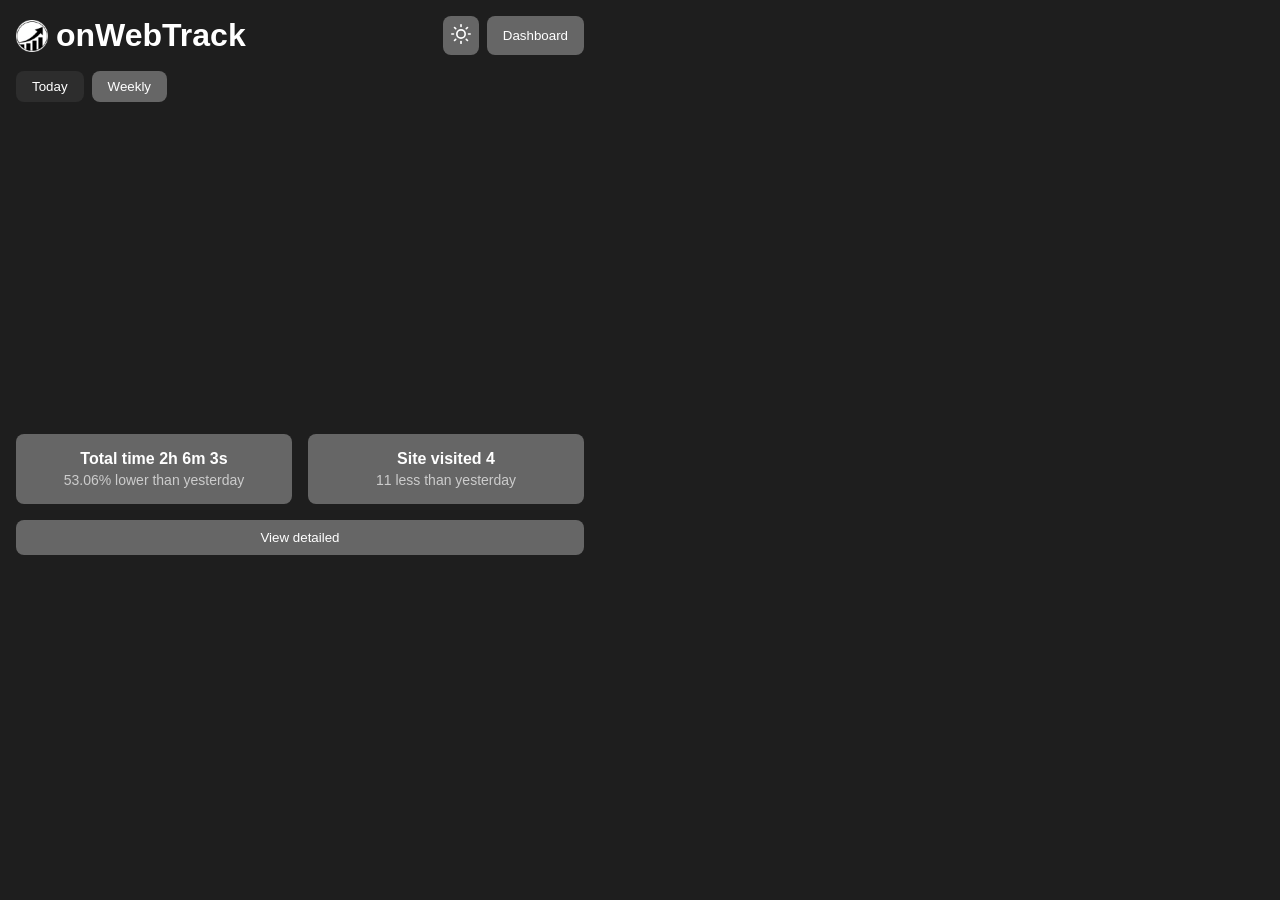
<file: popup/popup.html>
<!DOCTYPE html>
<html lang="en">

<head>
    <meta charset="UTF-8">
    <meta name="viewport" content="width=device-width, initial-scale=1.0">
    <title>onWebTrack</title>
    <link rel="stylesheet" href="popup.css">
    <script src="../lib/echarts.min.js"></script>
</head>

<body>
    <div class="container">
        <header>
            <div class="logo">
                <img src="../assets/icons/icon48.png" alt="onWebTrack Logo" class="logo-icon" width="24" height="24">
                <h1>onWebTrack</h1>
            </div>
            <div class="header-buttons">
                <button id="themeToggle" class="btn-theme">
                    <svg class="sun-icon" xmlns="http://www.w3.org/2000/svg" width="20" height="20" viewBox="0 0 24 24"
                        fill="none" stroke="currentColor" stroke-width="2" stroke-linecap="round"
                        stroke-linejoin="round">
                        <circle cx="12" cy="12" r="5" />
                        <line x1="12" y1="1" x2="12" y2="3" />
                        <line x1="12" y1="21" x2="12" y2="23" />
                        <line x1="4.22" y1="4.22" x2="5.64" y2="5.64" />
                        <line x1="18.36" y1="18.36" x2="19.78" y2="19.78" />
                        <line x1="1" y1="12" x2="3" y2="12" />
                        <line x1="21" y1="12" x2="23" y2="12" />
                        <line x1="4.22" y1="19.78" x2="5.64" y2="18.36" />
                        <line x1="18.36" y1="5.64" x2="19.78" y2="4.22" />
                    </svg>
                </button>
                <button id="dashboard" class="btn-dashboard">Dashboard</button>
            </div>
        </header>

        <div class="tabs">
            <button class="tab-btn active" data-tab="daily">Today</button>
            <button class="tab-btn" data-tab="weekly">Weekly</button>
        </div>

        <div class="content-section" id="dailyContent">
            <div class="chart-container" id="dailyChart"></div>

            <div class="stats-cards">
                <div class="stat-card" id="timeSpentCard">
                    <h3>Total time 2h 6m 3s</h3>
                    <p>53.06% lower than yesterday</p>
                </div>
                <div class="stat-card" id="siteVisitedCard">
                    <h3>Site visited 4</h3>
                    <p>11 less than yesterday</p>
                </div>
            </div>

            <button id="viewDetail" class="btn-view-detailed">View detailed</button>

            <div class="collapse" id="webListDiv">
                <table class="table table-hover site-list">
                    <thead>
                        <tr>
                            <th scope="col">#</th>
                            <th scope="col">Website</th>
                            <th scope="col">Time Spent</th>
                            <th scope="col">Session</th>
                        </tr>
                    </thead>
                    <tbody id="webList">
                        <!-- Dynamic content will be inserted here -->
                    </tbody>
                </table>
            </div>
        </div>

        <div class="content-section hidden" id="weeklyContent">
            <div class="chart-container" id="weeklyChart"></div>

            <div class="weekly-stats">
                <div class="stat-card full-width">
                    <h3>Maximum Time spent <span id="weekMax">0h 0m 0s</span></h3>
                </div>
                <div class="stat-card full-width">
                    <h3>Minimum Time spent <span id="weekMin">0h 0m 0s</span></h3>
                </div>
                <div class="stat-card full-width">
                    <h3>Average Time spent <span id="weekAvg">0h 0m 0s</span></h3>
                </div>
            </div>
        </div>
    </div>
    <script type="module" src="popup.js"></script>
</body>

</html>
</file>
<file: popup/popup.css>
* {
    margin: 0;
    padding: 0;
    box-sizing: border-box;
}

:root {
    --bg-primary: #1E1E1E;
    --bg-secondary: #2D2D2D;
    --text-primary: #FFFFFF;
    --text-secondary: #CCCCCC;
    --accent: #666666;
}

body {
    width: 600px;
    font-family: Arial, sans-serif;
    background-color: var(--bg-primary);
    color: var(--text-primary);
    transition: background-color 0.3s, color 0.3s;
}

body.light-mode {
    --bg-primary: #F3F4F6;
    --bg-secondary: #FFFFFF;
    --text-primary: #111827;
    --text-secondary: #4B5563;
    --accent: #E5E7EB;
}

.container {
    max-width: 600px;
    max-height: 600px;
    margin: 0 auto;
    padding: 1rem;
}

header {
    display: flex;
    justify-content: space-between;
    align-items: center;
    margin-bottom: 1rem;
}

.logo {
    display: flex;
    align-items: center;
    gap: 0.5rem;
}

.logo-icon {
    width: 32px;
    height: 32px;
}

.header-buttons {
    display: flex;
    gap: 0.5rem;
}

.btn-theme, .btn-dashboard {
    background-color: var(--accent);
    border: none;
    padding: 0.5rem 1rem;
    border-radius: 0.5rem;
    color: var(--text-primary);
    cursor: pointer;
    transition: background-color 0.3s;
}

.btn-theme {
    padding: 0.5rem;
}

.btn-theme:hover, .btn-dashboard:hover {
    background-color: var(--bg-secondary);
}

.tabs {
    display: flex;
    gap: 0.5rem;
    margin-bottom: 1rem;
}

.tab-btn {
    background-color: var(--accent);
    border: none;
    padding: 0.5rem 1rem;
    border-radius: 0.5rem;
    color: var(--text-primary);
    cursor: pointer;
    transition: background-color 0.3s;
}

.tab-btn.active {
    background-color: var(--bg-secondary);
}

.content-section {
    /* margin-bottom: 1rem; */
    display: flex;
    flex-direction: column;
    align-items: center;
    width: 100%;
}

.content-section h2 {
    margin-bottom: 1rem;
    font-size: 1.25rem;
}

.chart-container {
    width: 100%;
    /* max-width: 500px; */
    height: 300px;
    margin: 0 auto 1rem;
}

.stats-cards {
    display: grid;
    grid-template-columns: 1fr 1fr;
    gap: 1rem;
    margin-bottom: 1rem;
    width: 100%;
}

.weekly-stats {
    display: flex;
    /* flex-direction: column; */
    gap: 1rem;
}

.stat-card {
    background-color: var(--accent);
    padding: 1rem;
    border-radius: 0.5rem;
    text-align: center;
}

.stat-card.full-width {
    grid-column: 1 / -1;
}

.stat-card h3 {
    font-size: 1rem;
    margin-bottom: 0.25rem;
}

.stat-card p {
    font-size: 0.875rem;
    color: var(--text-secondary);
}

.btn-view-detailed {
    width: 100%;
    background-color: var(--accent);
    border: none;
    padding: 0.5rem;
    border-radius: 0.5rem;
    color: var(--text-primary);
    cursor: pointer;
    margin-bottom: 1rem;
    transition: background-color 0.3s;
    padding: 10px;
}

.btn-view-detailed:hover {
    background-color: var(--bg-secondary);
}

.collapse {
    display: none;
}

.collapse.show {
    display: block;
    width: 100%;  /*detail table width*/
}

.site-list {
    width: 100%;
    border-collapse: collapse;
    margin-bottom: 1rem;
    background-color: var(--bg-secondary);
    border-radius: 0.5rem;
    overflow: hidden;
}

.site-list th,
.site-list td {
    padding: 0.75rem 1rem;
    text-align: left;
    border-bottom: 1px solid var(--accent);
}

.site-list th {
    background-color: var(--accent);
    font-weight: 500;
    color: var(--text-primary);
}

.site-list tr:nth-child(even) {
    background-color: var(--bg-primary);
}

.site-list tr:hover {
    background-color: var(--accent);
    color: var(--text-primary);
}

.hidden {
    display: none;
}
</file>
